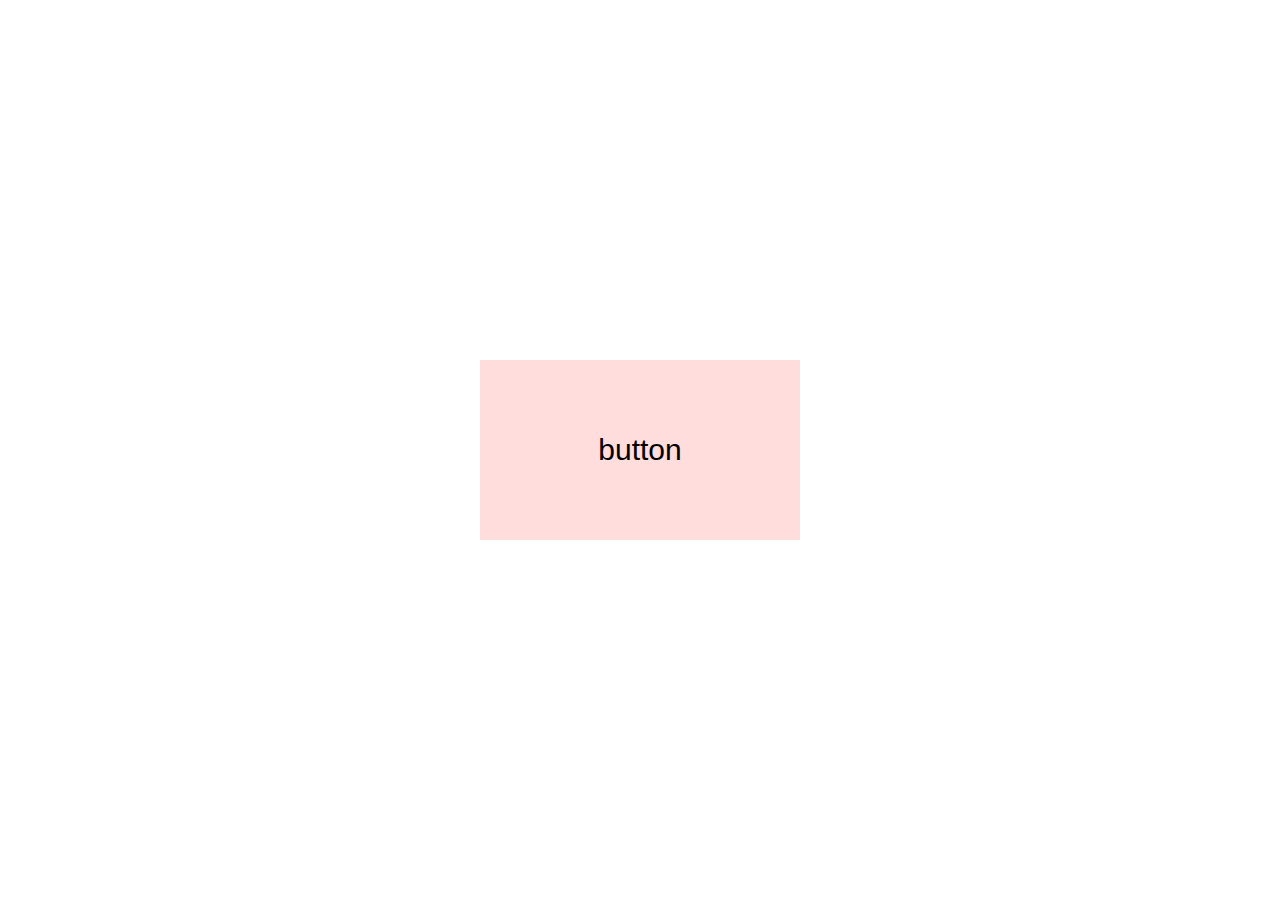
<file: educure演習/javascript,jquery/2_1/index.html>
<!DOCTYPE html>
<html>
<head>
  <meta charset="UTF-8">
  <title>クリックイベント</title>
  <link rel="stylesheet" type="text/css" href="base.css">
  <script src="https://ajax.googleapis.com/ajax/libs/jquery/3.2.1/jquery.min.js"></script>
  <script>
  $(function(){
    // ここに処理を記述
    $("#button").on("click", function(){
      alert("ボタンをクリックしました");
    });
  });
  </script>
</head>
<body>
  <div id="wrapper">
    <div id="button">
      <p>button</p>
    </div><!-- button -->
  </div><!-- wrapper -->
</body>
</html>
</file>
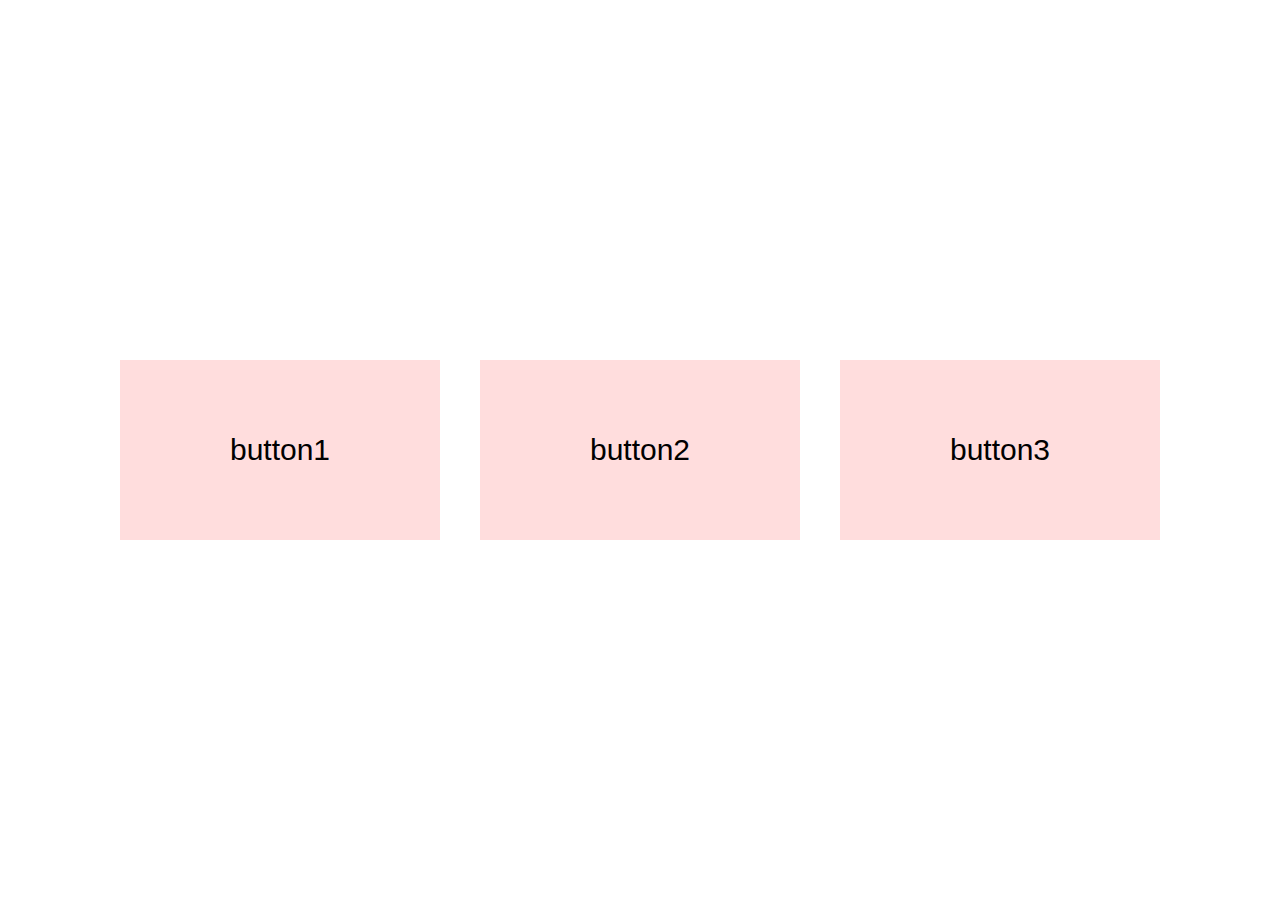
<file: educure演習/javascript,jquery/2_2/index.html>
<!DOCTYPE html>
<html>
<head>
  <meta charset="UTF-8">
  <title>クリックイベントと切り替え</title>
  <link rel="stylesheet" type="text/css" href="base.css">
  <script src="https://ajax.googleapis.com/ajax/libs/jquery/3.2.1/jquery.min.js"></script>  <script>
  $(function(){
    // ここに処理を記述
    // 自要素のクラス変更、他要素のクラス削除
    $(".button").on("click", function(){
      $(this).toggleClass("red").siblings().removeClass("red")
      });
  });
  </script>
</head>
<body>
  <div id="wrapper">
    <div id="button1" class="button">
      <p>button1</p>
    </div><!-- button1 -->
    <div id="button2" class="button">
      <p>button2</p>
    </div><!-- button2 -->
    <div id="button3" class="button">
      <p>button3</p>
    </div><!-- button3 -->
  </div><!-- wrapper -->
</body>
</html>
</file>
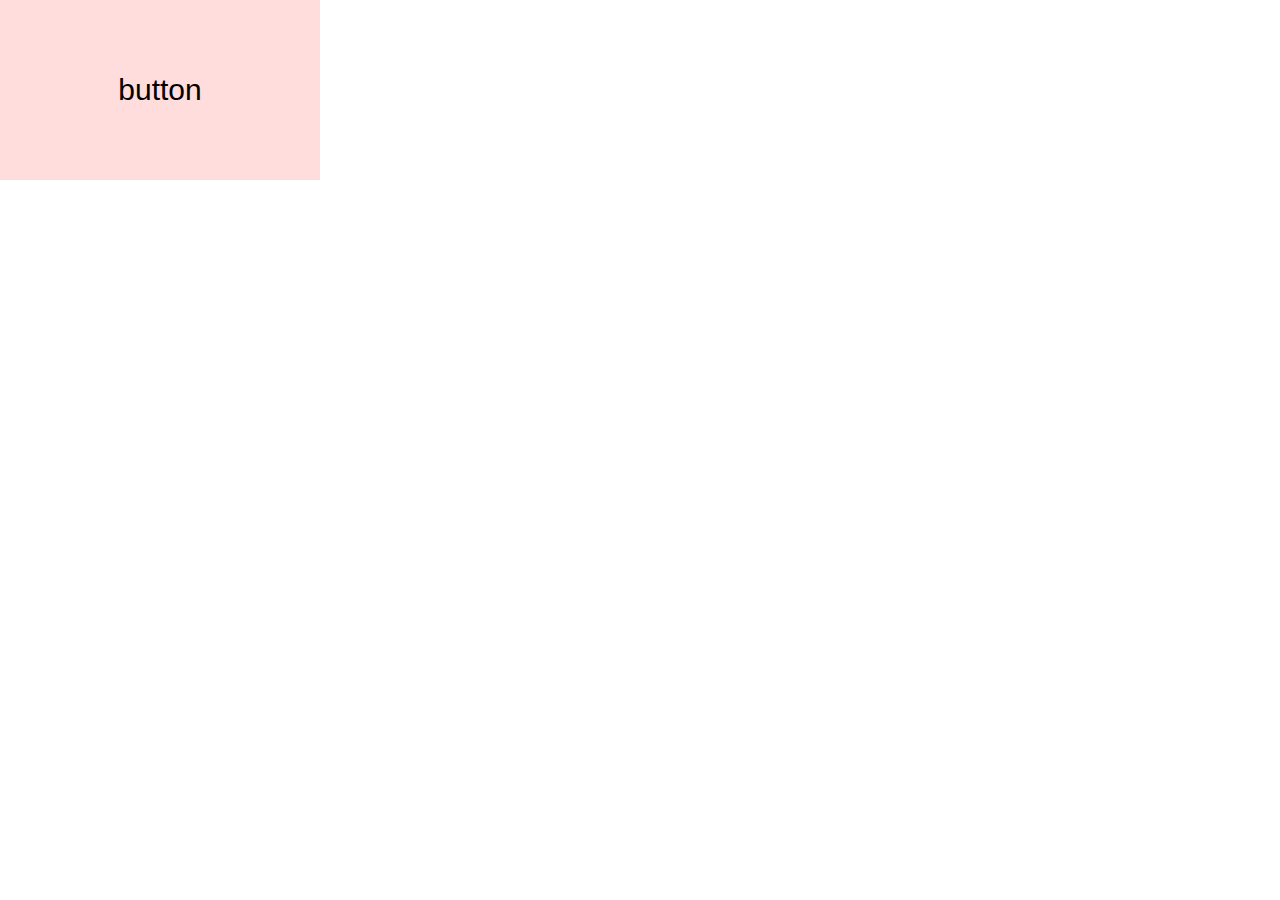
<file: educure演習/javascript,jquery/2_3/index.html>
<!DOCTYPE html>
<html>
<head>
  <meta charset="UTF-8">
  <title>アニメーション</title>
  <link rel="stylesheet" type="text/css" href="base.css">
  <script src="https://ajax.googleapis.com/ajax/libs/jquery/3.2.1/jquery.min.js"></script>  <script>
  $(function(){
    // ここに処理を記述
    var $move = {
      top: "300",
      left: "500"
    }
    $("#button").hover(function(){
      $("#button").animate($move, 2000, "linear")
    });
  });
  </script>
</head>
<body>
  <div id="button">
    <p>button</p>
  </div><!-- button -->
</body>
</html>
</file>
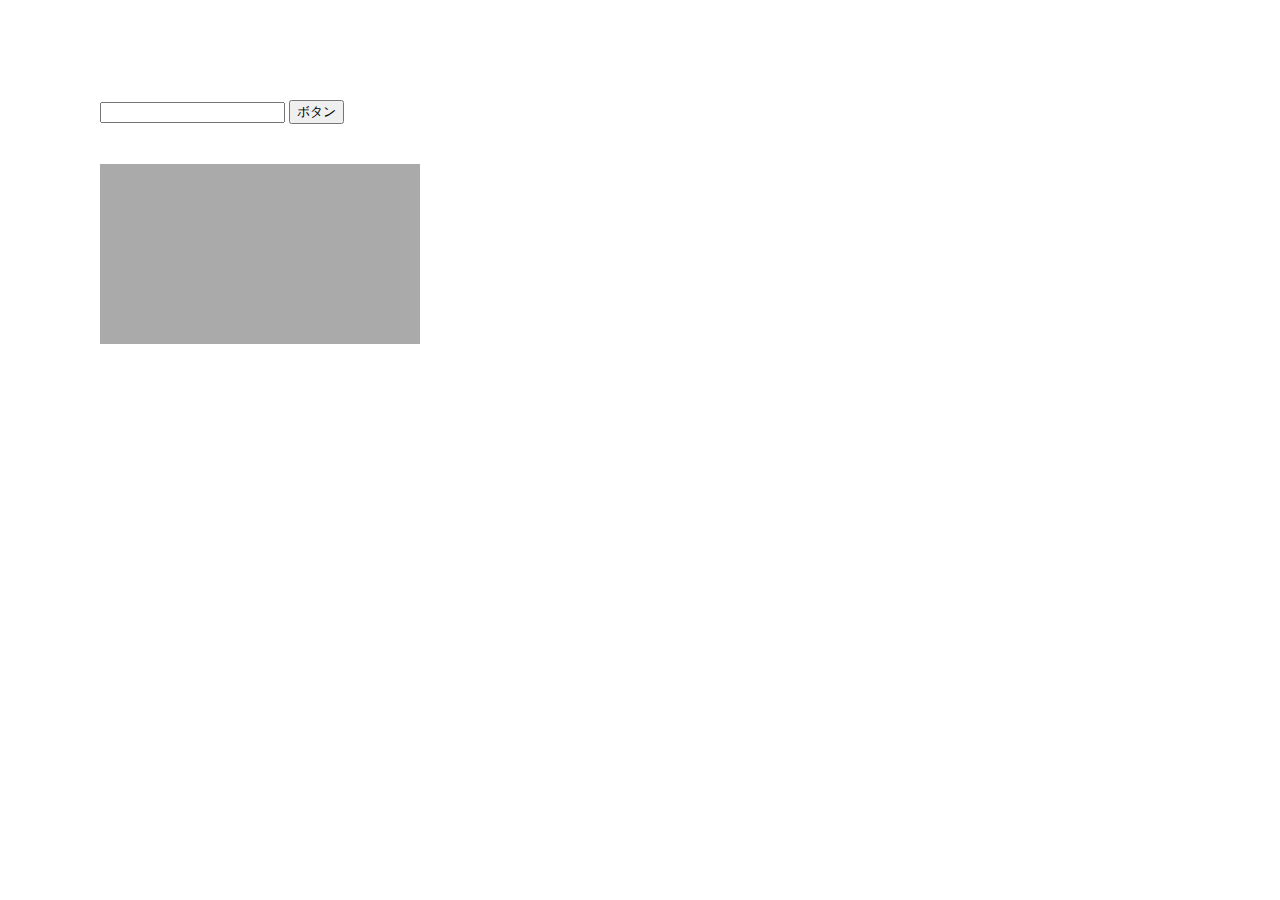
<file: educure演習/javascript,jquery/2_5/index.html>
<!DOCTYPE html>
<html>
<head>
  <meta charset="UTF-8">
  <title>if文</title>
  <link rel="stylesheet" type="text/css" href="base.css">
  <script src="https://ajax.googleapis.com/ajax/libs/jquery/3.2.1/jquery.min.js"></script>  <script>
  $(function(){
    // ここに処理を記述
    $("#button").on("click", function(){
      var color = $("#value").val();
      if(color==1) {
        $("#box").css("background-color", "red");
      } else if (color == 2 ){
        $("#box").css("background-color", "green");
      } else {
        $("#box").css("background-color", "blue");
      }
    });
  });
  </script>
</head>
<body>
  <input type="text" id="value">
  <input type="button" id="button" value="ボタン">
  <div id="box">
  </div><!-- button -->
</body>
</html>
</file>
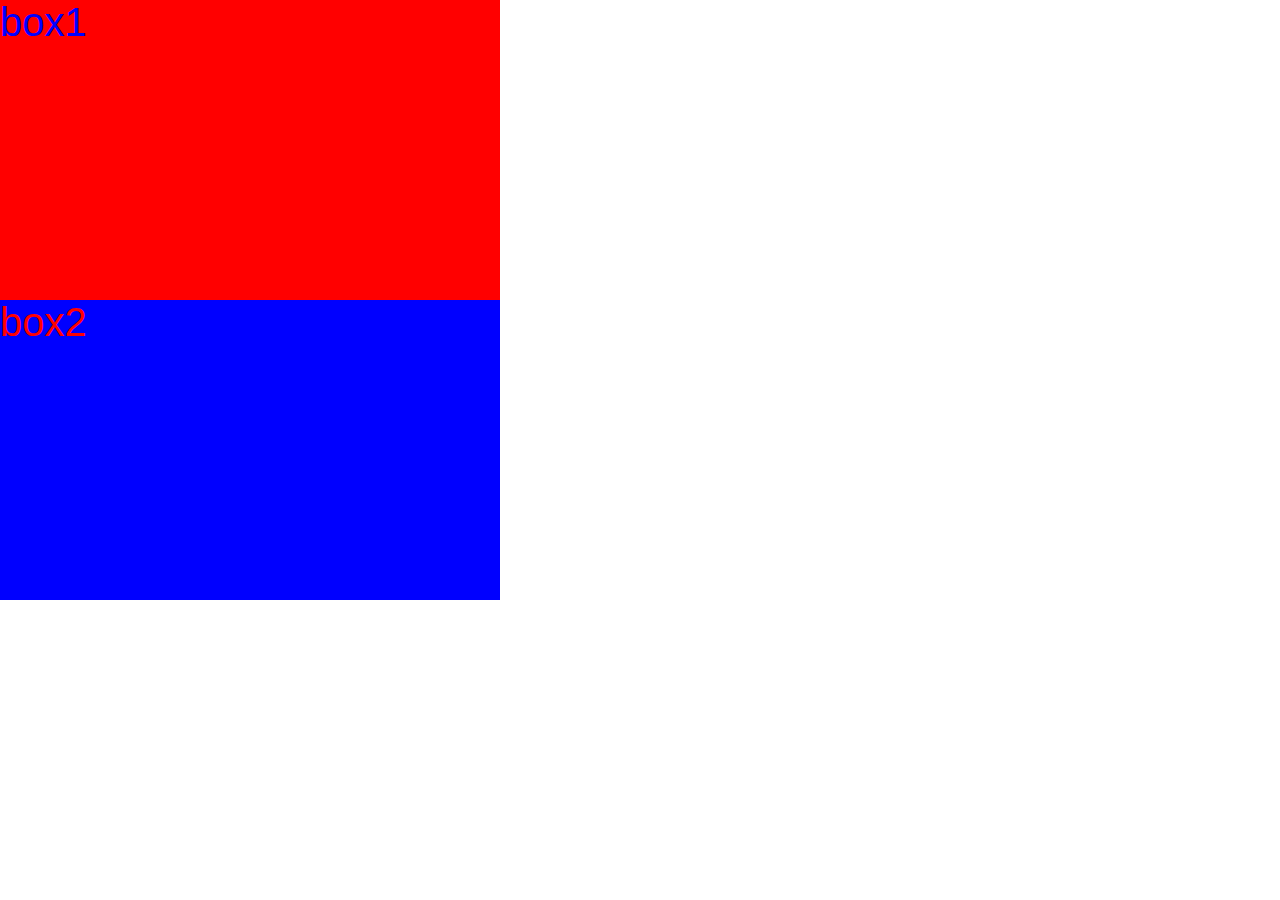
<file: educure演習/コーディング基礎/1_1/index.html>
<!DOCTYPE html>
<html>
<head>
  <meta charset="UTF-8">
  <title>複数要素を使った配置</title>
  <link rel="stylesheet" type="text/css" href="base.css">
</head>
<body>
	<div class="box1"><h1>box1</h1></div>
	<div class="box2"><h1>box2</h1></div>
</body>
</html>
</file>
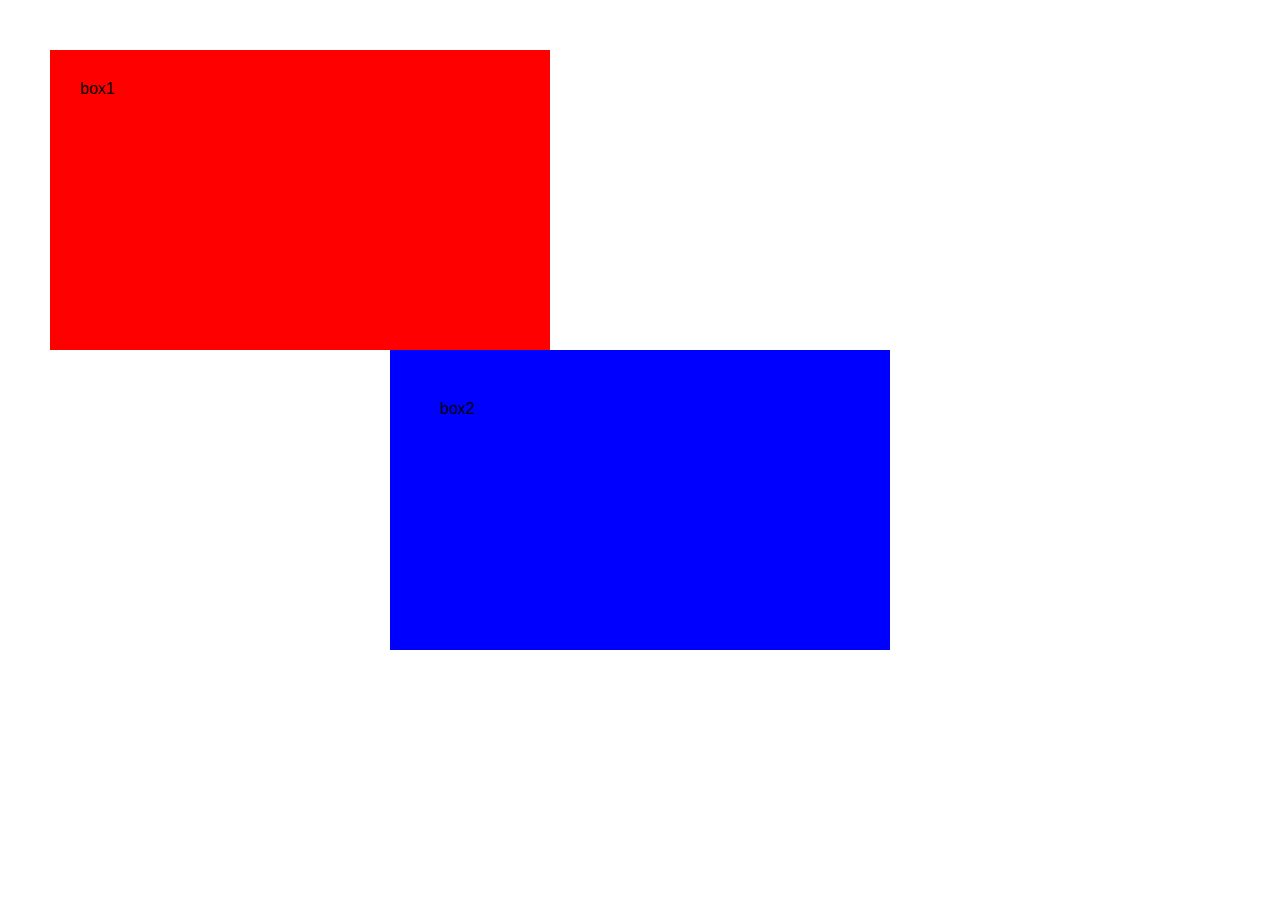
<file: educure演習/コーディング基礎/1_2/index.html>
﻿<!DOCTYPE html>
<html>
<head>
<meta charset="UTF-8">
<title>marginとpadding</title>
<link rel="stylesheet" type="text/css" href="base.css">
</head>
<body>
  <div id="box1">
    <p>box1</p>
  </div><!-- box1 -->
  <div id="box2">
    <p>box2</p>
  </div><!-- box2 -->
</body>
</html>
</file>
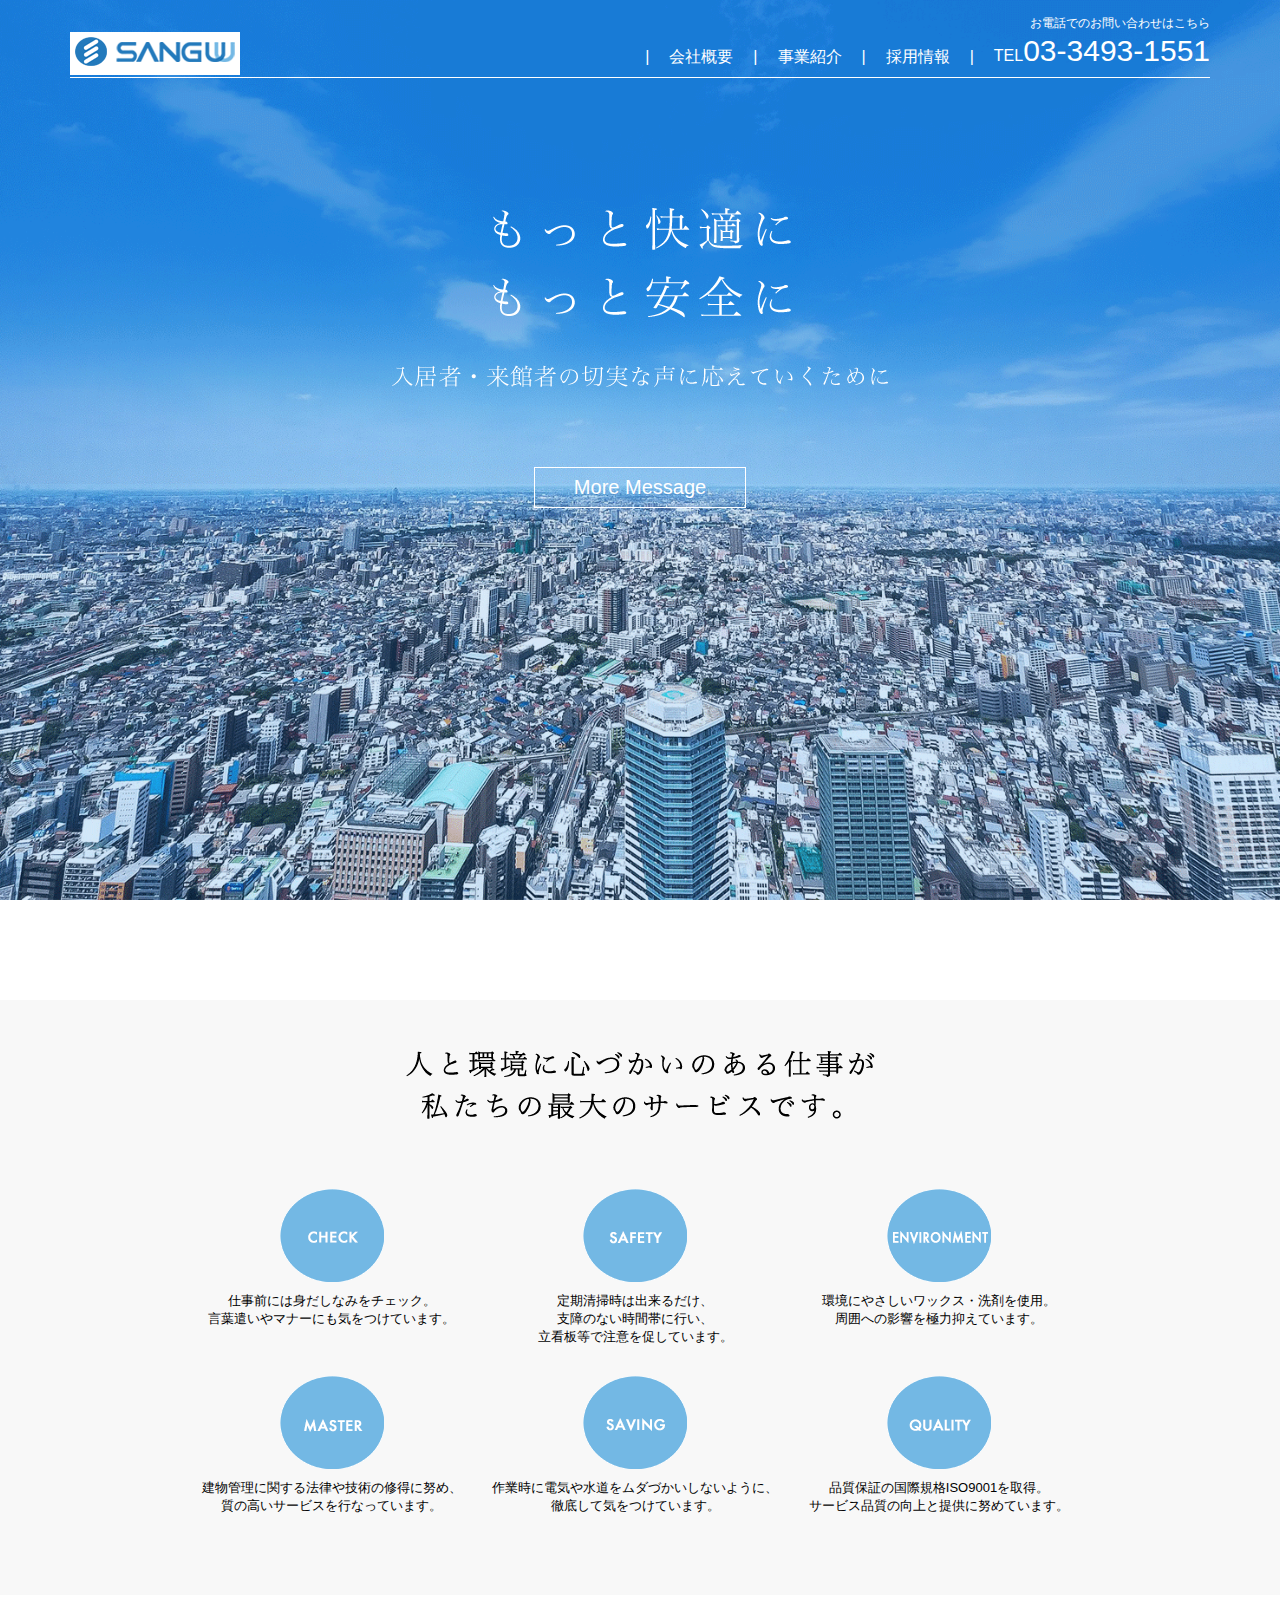
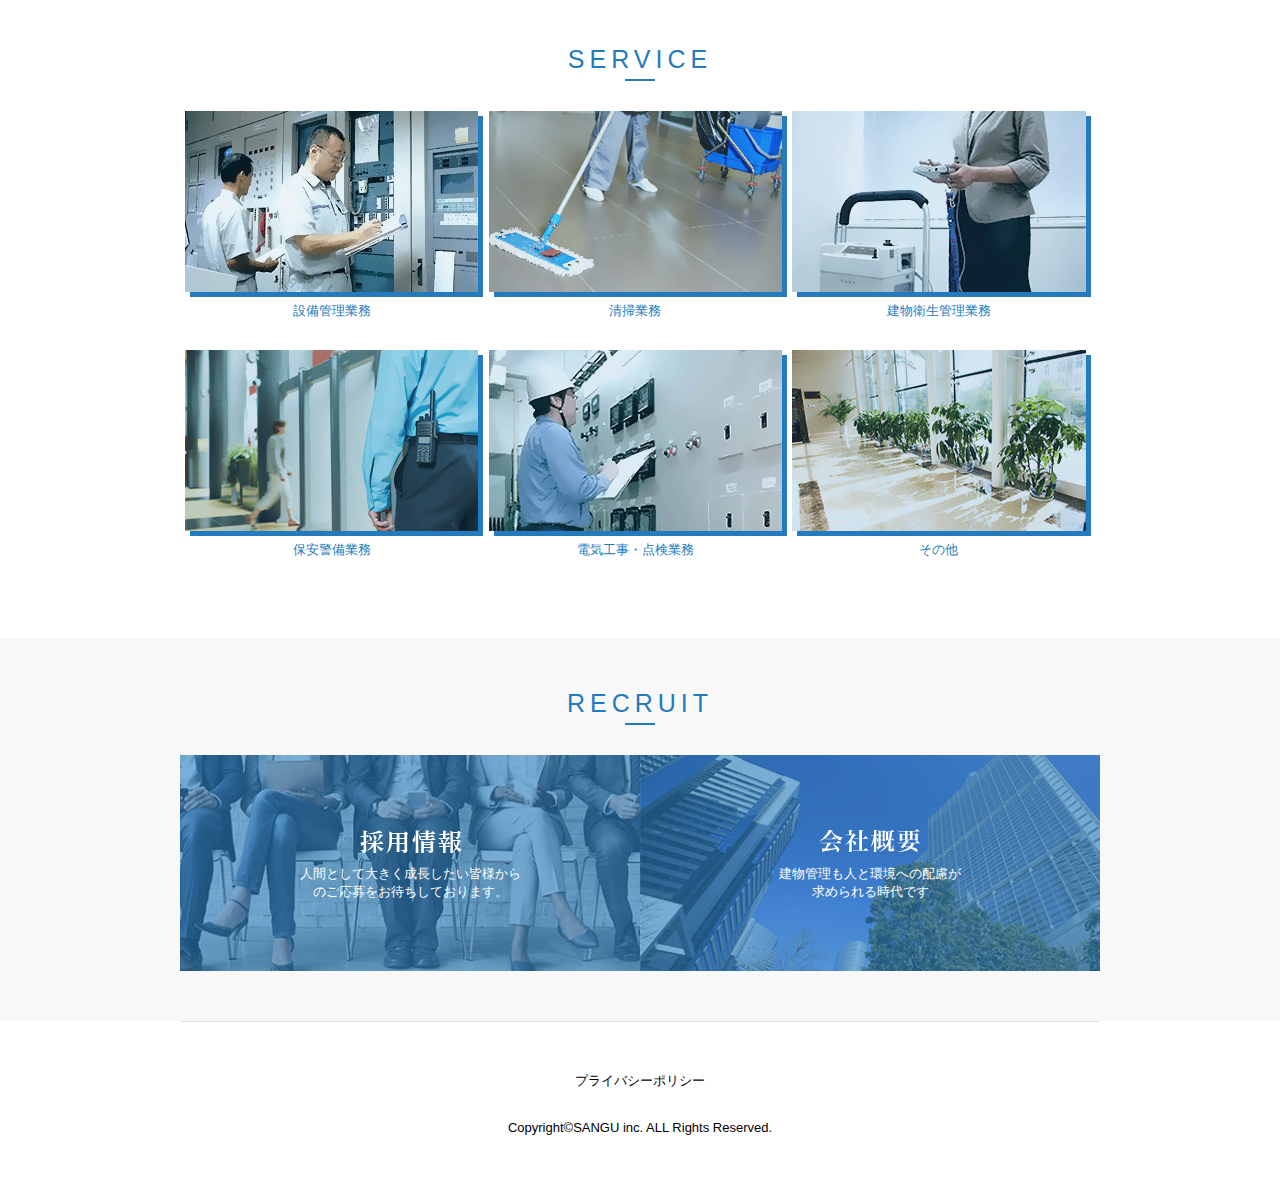
<file: educure演習/コーディング応用/3_2/index.html>
<!DOCTYPE html>
<html>
<head>
  <meta charset="UTF-8">
  <meta name="description" content="株式会社サングーのオフィシャルサイトです。マンション管理運営、ビル・施設マネジメント、公共施設管理運営などをトータルサポートいたします。">
  <meta name="keywords" content="ビル管理会社,マンション管理,運営,施設マネジメント,公共施設管理,総合不動産管理会社,清掃業務,保安警備業務,株式会社サングーSANGU">
  <title>株式会社サングーSANGUマンション管理やビル管理、公共施設運営などをトータルサポート</title>
  <link rel="stylesheet" type="text/css" href="base.css">
  <script src="https://ajax.googleapis.com/ajax/libs/jquery/3.4.1/jquery.min.js"></script>
  <script>
  	$(function(){
  		// カレント表示　パスとlist_contentsクラスのidが一致したらcssを付与する
  		var path = location.pathname.split("/");
  		var currentUrl = path[path.length-1].split(".")[0];
  		var listId = []
  		listId.push("privacy_policy");
  		$(".list_contents").each(function(){
  			listId.push($(this).attr("id"));
  		});
  		$(listId).each(function(){
  			if(this　== currentUrl) {
  				var result = this;
  				$("#" + result).css("color", "#237abd");
  				$(".list_space").css("color", "#000");
  			};
  		});

  		// ページ遷移
  		$("#header_log").on("click", function(){
  			location.href = "index.html";
  		})
  		$("#company, #company_logo").on("click", function(){
  			location.href = "company.html";
  		});
  		$("#service").on("click", function(){
  			location.href = "service.html";
  		});
  		$("#recruit, #recruit_logo").on("click", function(){
  			location.href = "recruit.html";
  		});
  		$("#privacy_policy").on("click", function(){
  			location.href = "privacy_policy.html";
  		});
  		$("li, #privacy_policy, .recruit_box, #more_message").on("mouseover", function(){
  			$(this).css("cursor", "pointer");
  		});

  		// スクロール
  		$("#more_message").on("click", function(){
  			var main_content = $("#main_content").offset().top;
  			$("html").animate({scrollTop:main_content}, 1000, "swing");
  		});
  	});
  </script>
</head>

<body>
	<div class="top_content">
		<header class="header_container clearfix" id="header">
			<span class="header_contact_message clearfix">お電話でのお問い合わせはこちら</span>
			<nav>
				<ul class="header_logo">
					<li class="list_logo" id="header_log"><img src="images/base/logo.png"></li>
				</ul>
				<ul class="header_bar">
					<li class="list_contents" id="company"><span class="list_space">|</span>会社概要<span class="list_space">|</span></li>
					<li class="list_contents" id="service">事業紹介<span class="list_space">|</span></li>
					<li class="list_contents" id="recruit">採用情報<span class="list_space">|</span></li>
					<li class="list_contents">TEL<span class="tel_number">03-3493-1551</span></li>
				</ul>
			</nav>
		</header>

		<div class="container clearfix">
			<img src="images/index/main_text.png" class="main_text_image">
			<p class="more_message" id="more_message">More Message</p>
		</div>
	</div>

	<div class="main_content">
		<div class="container" id="main_content">
			<img src="images/index/our_text.png" class="main_content_text_img">

			<div class="content_wrapper clearfix">
				<div class="content_box">
					<img src="images/index/our1.png" class="content_box_img">
					<p>仕事前には身だしなみをチェック。<br>
					   言葉遣いやマナーにも気をつけています。
					</p>
				</div>
				<div class="content_box">
					<img src="images/index/our2.png" class="content_box_img">
					<p>定期清掃時は出来るだけ、 <br>
					   支障のない時間帯に行い、 <br>
					   立看板等で注意を促しています。</p>
				</div>
				<div class="content_box">
					<img src="images/index/our3.png" class="content_box_img">
					<p>環境にやさしいワックス・洗剤を使用。 <br>
					   周囲への影響を極力抑えています。</p>
				</div>
				<div class="content_box">
					<img src="images/index/our4.png" class="content_box_img">
					<p>建物管理に関する法律や技術の修得に努め、 <br>
					   質の高いサービスを行なっています。</p>
				</div>
				<div class="content_box">
					<img src="images/index/our5.png" class="content_box_img">
					<p>作業時に電気や水道をムダづかいしないように、 <br>
					   徹底して気をつけています。</p>
				</div>
				<div class="content_box">
					<img src="images/index/our6.png" class="content_box_img">
					<p>品質保証の国際規格ISO9001を取得。 <br>
					   サービス品質の向上と提供に努めています。</p>
				</div>
			</div>
		</div>
	</div>

	<div class="service_content">
		<div class="container">
			<h2 class="contents_title">SERVICE</h2>
			<img src="images/base/index_bg.png" class="contents_title_bg">
			<div class="content_wrapper clearfix">
				<div class="content_box">
					<img src="images/index/service1.png" class="content_box_img service_bg" alt="check">
					<p class="service_content_text">設備管理業務</p>
				</div>
				<div class="content_box">
					<img src="images/index/service2.png" class="content_box_img service_bg" alt="safety">
					<p class="service_content_text">清掃業務</p>
				</div>
				<div class="content_box">
					<img src="images/index/service3.png" class="content_box_img service_bg" alt="environment">
					<p class="service_content_text">建物衛生管理業務</p>
				</div>
				<div class="content_box">
					<img src="images/index/service4.png" class="content_box_img service_bg" alt="master">
					<p class="service_content_text">保安警備業務</p>
				</div>
				<div class="content_box">
					<img src="images/index/service5.png" class="content_box_img service_bg" alt="saving">
					<p class="service_content_text">電気工事・点検業務</p>
				</div>
				<div class="content_box">
					<img src="images/index/service6.png" class="content_box_img service_bg" alt="quality">
					<p class="service_content_text">その他</p>
				</div>
			</div>
		</div>
	</div>

	<div class="recruit">
		<div class="container">
			<h2 class="contents_title">RECRUIT</h2>
			<img src="images/base/index_bg.png" class="contents_title_bg">
			<div class="content_wrapper clearfix">
				<div class="recruit_box" id="recruit_logo">
					<img src="images/index/recruit_text.png" class="content_box_img">
					<p>人間として大きく成長したい皆様から <br>のご応募をお待ちしております。</p>
				</div>
				<div class="recruit_box" id="company_logo">
					<img src="images/index/company_text.png" class="content_box_img">
					<p>建物管理も人と環境への配慮が <br>求められる時代です</p>
				</div>
			</div>
		</div>
	</div>

	<footer class="container footer_border">
		<p class="footer_text " id="privacy_policy">プライバシーポリシー</p>
		<p class="footer_text">Copyright©SANGU inc. ALL Rights Reserved.</p>
	</footer>
</body>
</html>
</file>
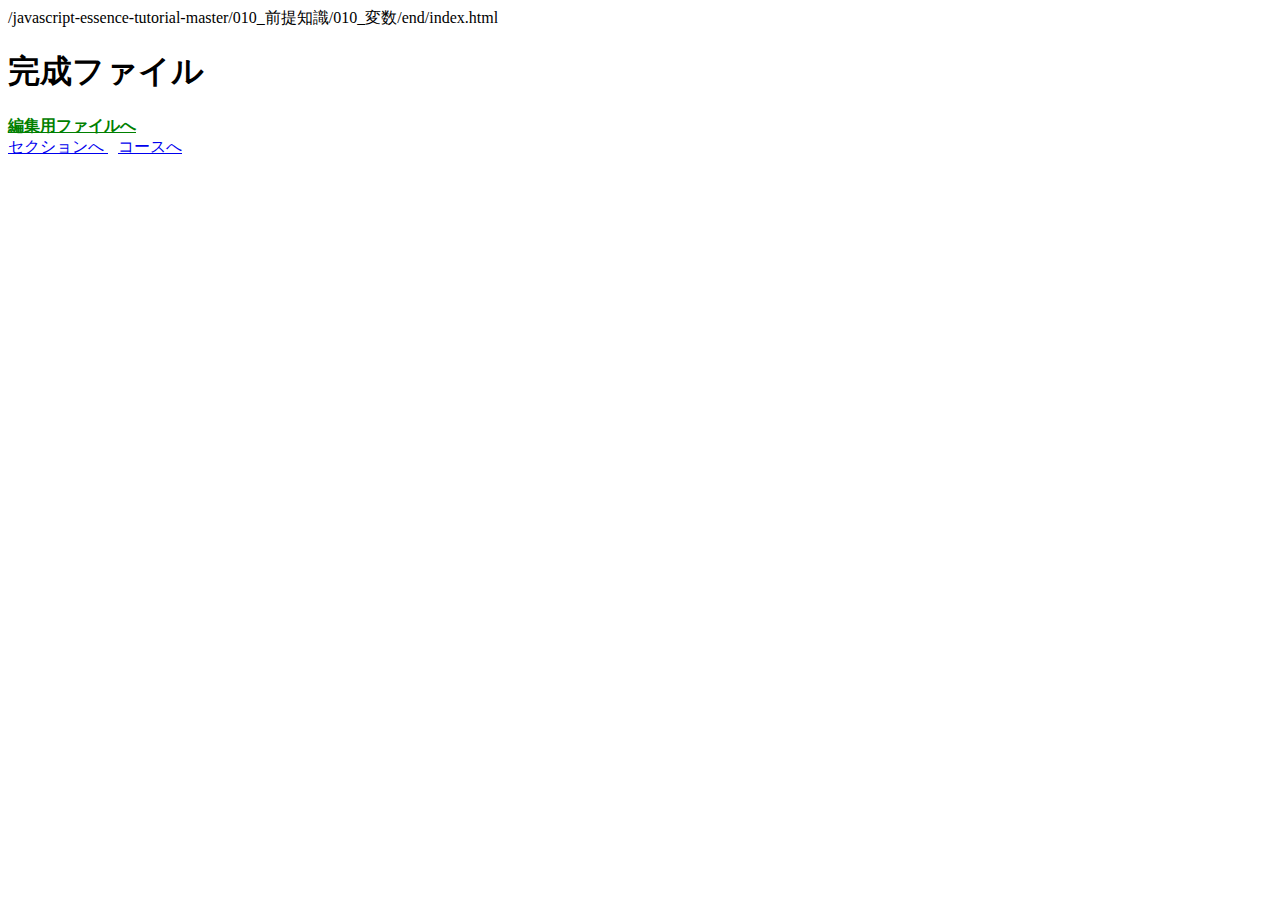
<file: javascript-essence-tutorial-master/010_前提知識/010_変数/end/index.html>
<!DOCTYPE html>
<html lang="en">
<head>
    <meta charset="UTF-8">
    <meta name="viewport" content="width=device-width, initial-scale=1.0">
    <title>Document</title>
</head>
<body>
    <script>
        const span = document.createElement('span');
        span.textContent = decodeURI(window.location.pathname);
        document.body.appendChild(span);
    </script>
    <h1>完成ファイル</h1>

    <a href="../start" style="font-weight: 600; color: green;">
        編集用ファイルへ
    </a>
    <div>
        <a href="../../" style="margin-right: 10px;">
            セクションへ
        </a>
    
        <a href="../../../">
            コースへ
        </a>
    </div>
    <script src="main.js"></script>
</body>
</html>
</file>
<file: educure演習/javascript,jquery/2_1/base.css>
@charset "UTF-8";
/* reset */
body, h1, h2, h3, h4, h5, h6, p, address,
ul, ol, li, dl, dt, dd, img, form, table, tr, th, td {
  margin: 0;
  padding: 0;
  border: none;
  font-style: normal;
  font-weight: normal;
  font-size: 100%;
  text-align: left;
  list-style-type: none;
  border-collapse: collapse;
}

textarea { font-size: 100%; vertical-align:middle;}
img { border-style: none; display: block; }
hr { display: none; }
em{font-style: normal}
input{line-height:auto;vertical-align:middle;}
strong.more{color:#c30}
a{text-decoration: none;}

html {

}

body {
  font-family:'ヒラギノ角ゴ Pro W3','Hiragino Kaku Gothic Pro','メイリオ',Meiryo,'ＭＳ Ｐゴシック',sans-serif;
}

* {
  -webkit-box-sizing: border-box;
  -moz-box-sizing: border-box;
  -o-box-sizing: border-box;
  -ms-box-sizing: border-box;
  box-sizing: border-box;
}

/* 上の部分は気にせずここから書く */
#wrapper {
  display: flex;
  justify-content: center;
  height: 100vh;
  align-items: center;
}

#button {
  margin: 0 20px;
  width: 320px;
  height: 180px;
  background-color: #fdd;
  cursor: pointer;
}

#button p {
  line-height: 180px;
  font-size: 30px;
  text-align: center;
}
</file>
<file: educure演習/javascript,jquery/2_2/base.css>
@charset "UTF-8";
/* reset */
body, h1, h2, h3, h4, h5, h6, p, address,
ul, ol, li, dl, dt, dd, img, form, table, tr, th, td {
  margin: 0;
  padding: 0;
  border: none;
  font-style: normal;
  font-weight: normal;
  font-size: 100%;
  text-align: left;
  list-style-type: none;
  border-collapse: collapse;
}

textarea { font-size: 100%; vertical-align:middle;}
img { border-style: none; display: block; }
hr { display: none; }
em{font-style: normal}
input{line-height:auto;vertical-align:middle;}
strong.more{color:#c30}
a{text-decoration: none;}

html {

}

body {
  font-family:'ヒラギノ角ゴ Pro W3','Hiragino Kaku Gothic Pro','メイリオ',Meiryo,'ＭＳ Ｐゴシック',sans-serif;
}

* {
  -webkit-box-sizing: border-box;
  -moz-box-sizing: border-box;
  -o-box-sizing: border-box;
  -ms-box-sizing: border-box;
  box-sizing: border-box;
}

/* 上の部分は気にせずここから書く */
#wrapper {
  display: flex;
  justify-content: center;
  height: 100vh;
  align-items: center;
}

.button {
  margin: 0 20px;
  width: 320px;
  height: 180px;
  background-color: #fdd;
  cursor: pointer;
}

.button p {
  line-height: 180px;
  font-size: 30px;
  text-align: center;
}
.red {
  background-color: red;
}
</file>
<file: educure演習/javascript,jquery/2_3/base.css>
@charset "UTF-8";
/* reset */
body, h1, h2, h3, h4, h5, h6, p, address,
ul, ol, li, dl, dt, dd, img, form, table, tr, th, td {
  margin: 0;
  padding: 0;
  border: none;
  font-style: normal;
  font-weight: normal;
  font-size: 100%;
  text-align: left;
  list-style-type: none;
  border-collapse: collapse;
}

textarea { font-size: 100%; vertical-align:middle;}
img { border-style: none; display: block; }
hr { display: none; }
em{font-style: normal}
input{line-height:auto;vertical-align:middle;}
strong.more{color:#c30}
a{text-decoration: none;}

html {

}

body {
  font-family:'ヒラギノ角ゴ Pro W3','Hiragino Kaku Gothic Pro','メイリオ',Meiryo,'ＭＳ Ｐゴシック',sans-serif;
}

* {
  -webkit-box-sizing: border-box;
  -moz-box-sizing: border-box;
  -o-box-sizing: border-box;
  -ms-box-sizing: border-box;
  box-sizing: border-box;
}

/* 上の部分は気にせずここから書く */

#button {
  width: 320px;
  height: 180px;
  background-color: #fdd;
  cursor: pointer;
  position: relative;
}

#button p {
  line-height: 180px;
  font-size: 30px;
  text-align: center;
}
</file>
<file: educure演習/javascript,jquery/2_5/base.css>
@charset "UTF-8";
/* reset */
body, h1, h2, h3, h4, h5, h6, p, address,
ul, ol, li, dl, dt, dd, img, form, table, tr, th, td {
  margin: 0;
  padding: 0;
  border: none;
  font-style: normal;
  font-weight: normal;
  font-size: 100%;
  text-align: left;
  list-style-type: none;
  border-collapse: collapse;
}

textarea { font-size: 100%; vertical-align:middle;}
img { border-style: none; display: block; }
hr { display: none; }
em{font-style: normal}
input{line-height:auto;vertical-align:middle;}
strong.more{color:#c30}
a{text-decoration: none;}

html {

}

body {
  font-family:'ヒラギノ角ゴ Pro W3','Hiragino Kaku Gothic Pro','メイリオ',Meiryo,'ＭＳ Ｐゴシック',sans-serif;
  padding: 100px;
}

* {
  -webkit-box-sizing: border-box;
  -moz-box-sizing: border-box;
  -o-box-sizing: border-box;
  -ms-box-sizing: border-box;
  box-sizing: border-box;
}

/* 上の部分は気にせずここから書く */
#box {
  width: 320px;
  height: 180px;
  background-color: #aaa;
  margin-top: 40px;
}
</file>
<file: educure演習/コーディング基礎/1_1/base.css>
@charset "UTF-8";
/* reset */
body, h1, h2, h3, h4, h5, h6, p, address,
ul, ol, li, dl, dt, dd, img, form, table, tr, th, td {
  margin: 0;
  padding: 0;
  border: none;
  font-style: normal;
  font-weight: normal;
  font-size: 100%;
  text-align: left;
  list-style-type: none;
  border-collapse: collapse;
}

textarea { font-size: 100%; vertical-align:middle;}
img { border-style: none; display: block; }
hr { display: none; }
em{font-style: normal}
input{line-height:auto;vertical-align:middle;}
strong.more{color:#c30}
a{text-decoration: none;}

html {

}

body {
  font-family:'ヒラギノ角ゴ Pro W3','Hiragino Kaku Gothic Pro','メイリオ',Meiryo,'ＭＳ Ｐゴシック',sans-serif;
}

* {
  -webkit-box-sizing: border-box;
  -moz-box-sizing: border-box;
  -o-box-sizing: border-box;
  -ms-box-sizing: border-box;
  box-sizing: border-box;
}

/* 上の部分は気にせずここから書く */
.box1,
.box2 {
  font-size: 40px;
  height: 300px;
  width: 500px;
}
.box1 {
  background-color: red;
  color: blue;
}
.box2 {
  background-color: blue;
  color: red;
}
</file>
<file: educure演習/コーディング基礎/1_2/base.css>
@charset "UTF-8";
/* reset */
body, h1, h2, h3, h4, h5, h6, p, address,
ul, ol, li, dl, dt, dd, img, form, table, tr, th, td {
	margin: 0;
	padding: 0;
	border: none;
	font-style: normal;
	font-weight: normal;
	font-size: 100%;
	text-align: left;
	list-style-type: none;
	border-collapse: collapse;
}

textarea { font-size: 100%; vertical-align:middle;}
img { border-style: none; display: block; }
hr { display: none; }
em{font-style: normal}
input{line-height:auto;vertical-align:middle;}
strong.more{color:#c30}
a{text-decoration: none;}

html {

}

body {
	font-family:'ヒラギノ角ゴ Pro W3','Hiragino Kaku Gothic Pro','メイリオ',Meiryo,'ＭＳ Ｐゴシック',sans-serif;
}

* {
	-webkit-box-sizing: border-box;
	-moz-box-sizing: border-box;
	-o-box-sizing: border-box;
	-ms-box-sizing: border-box;
	box-sizing: border-box;
}

/* 上の部分は気にせずここから書く */
#box1 {
  width: 500px;
  height: 300px;
  background-color: #f00;
  margin: 50px 0 0 50px;
  padding: 30px;
}

#box2 {
  width: 500px;
  height: 300px;
  background-color: #00f;
  margin: 0 auto;
  padding: 50px;
}
</file>
<file: educure演習/コーディング応用/3_2/base.css>
@charset "UTF-8";
/* reset */
body, h1, h2, h3, h4, h5, h6, p, address,
ul, ol, li, dl, dt, dd, img, form, table, tr, th, td {
	margin: 0;
	padding: 0;
	border: none;
	font-style: normal;
	font-weight: normal;
	/*font-size: 100%;*/
	text-align: left;
	list-style-type: none;
	border-collapse: collapse;
}

textarea { font-size: 100%; vertical-align:middle;}
img { border-style: none; display: block; }
hr { display: none; }
em{font-style: normal}
input{line-height:auto;vertical-align:middle;}
strong.more{color:#c30}
a{text-decoration: none;}

html {

}

body {
	font-family:'Quicksand', "游ゴシック体", "Yu Gothic", YuGothic, "ヒラギノ角ゴシック Pro", "Hiragino Kaku Gothic Pro", 'メイリオ' , Meiryo , Osaka, "ＭＳ Ｐゴシック", "MS PGothic", sans-serif;
}

* {
	-webkit-box-sizing: border-box;
	-moz-box-sizing: border-box;
	-o-box-sizing: border-box;
	-ms-box-sizing: border-box;
	box-sizing: border-box;
}

/* 上の部分は気にせずここから書く */

/*共通部分*/
.clearfix::after {
	content: "";
	display: block;
	clear: both;
}
.container {
	width: 920px;
	margin: 0 auto;
	padding: 50px 0;
}
.current {
	color: #237abd;
}
.contents_title {
	font-size: 25px;
	letter-spacing: 5px;
	text-align: center;
	margin-bottom: 5px;
	color: #237abd;
}
.contents_title_bg,
.content_box_img {
	margin: 0 auto;
}
.content_box {
	width: 33%;
	float: left;
	margin-bottom: 30px;
}
.content_box:nth-child(4) {
	clear: both;
}
.content_box p,
.recruit_box p {
	text-align: center;
	font-size: 13px;
	margin-top: 10px;
}
.content_wrapper {
	margin-top: 30px;
}
.footer_border {
	border-top: 1px solid #e0e0e0;
}

/*index.html*/

/*header部分*/
.header_container {
	width: 1140px;
	height: 78px;
	margin: 0 auto;
	color: #fff;
	border-bottom: 1px solid #fff;
}
.header_contact_message {
	padding: 15px 0;
	text-align: right;
	display: block;
	width: 100%;
	font-size: 12px;
}
.header_bar {
	float: right;
}
.header_logo {
	position: relative;
	float: left;
	background-color: #fff;
	padding: 5px;
	bottom: 15px;
}
.list_contents {
	float: left;
}
.list_contents:last-child {
	position: relative;
	bottom: 13px;
}
.list_space {
	margin: 0 20px;
}
.list_logo {
	display: inline-block;
}
.tel_number {
	font-size: 30px;
}
.top_content {
	background-image: url("images/index/bg.png");
	background-position: center;
	background-size: cover;
	background-attachment: fixed;
	height: 1000px;
}
.main_text_image {
	margin: 80px auto 80px auto;
}
.more_message {
	color: #fff;
	text-align: center;
	font-size: 20px;
	width: 23%;
	margin: 0 auto;
	padding: 8px 20px;
	border: 1px solid #fff;
}

/*メインコンテンツ部分*/
.main_content {
	background-color: #f8f8f8;
}
.main_content_text_img {
	margin: 0 auto 70px auto;
}

/*serviceコンテンツ部分*/
.service_content_text {
	color: #237abd;
}
.service_bg {
	box-shadow: 5px 5px 0px 0 #237abd;
}

/*recruitコンテンツ部分*/
.recruit {
	background-color: #f8f8f8;
}
.recruit_box {
	width: 50%;
	float: left;
	padding: 70px;
	background-position: center;
	background-size: cover;
	color: #fff;
}
.recruit_box:first-child {
	background-image: url("images/index/recruit.png");
}
.recruit_box:last-child {
	background-image: url("images/index/company.png");
}

/*footer部分*/
.footer_text {
	text-align: center;
	font-size: 13px;
}
.footer_text:first-child {
	margin-bottom: 30px;
}

/*company.html*/
.company_header_container {
	width: 1140px;
	height: 80px;
	margin: 0 auto;
	color: #000;
	border-bottom: 1px solid #000;
}
.company_table,
.recruit_table {
	width: 100%;
}
.company_table td,
.recruit_table td {
	border-top: 1px solid #e0e0e0;
	padding: 30px;
}

/*privacy_policy.html*/
.privacy_title {
	border-bottom: 1px solid #e0e0e0;
	padding-bottom: 10px;
	font-weight: bold;
}
.privacy_text {
	margin: 10px 0 60px 0;
}

/*recruit.html*/
.recruit_show {
	background-color: #fff;
}
.recruit_title {
	color: #237abd;
	border-bottom: 1px solid #237abd;
	margin-bottom: 100px;
}

/*service.html*/
.service_contents_logo {
	float: left;
	margin-right: 20px;
}
.service_contents_bg {
	position: absolute;
	z-index: -1;
}
.machine {
	left: -140px;
	top: -50px;
}
.clean {
	left: 820px;
	top: -157px;
}
.health {
	left: -140px;
	top: -55px;
}
.electrical {
	left: 900px;
	top: -85px;
}
.etc {
	left: -140px;
	top: -115px;
}
.service_container {
	position: relative;
	border-top: 1px solid #f8f8f8;
}
.service_text {
	color:  #237abd;
	margin-top: 20px;
}
.service_list {
	margin-top: 20px;
}
.service_text_list {
	color:  #237abd;
}
</file>
